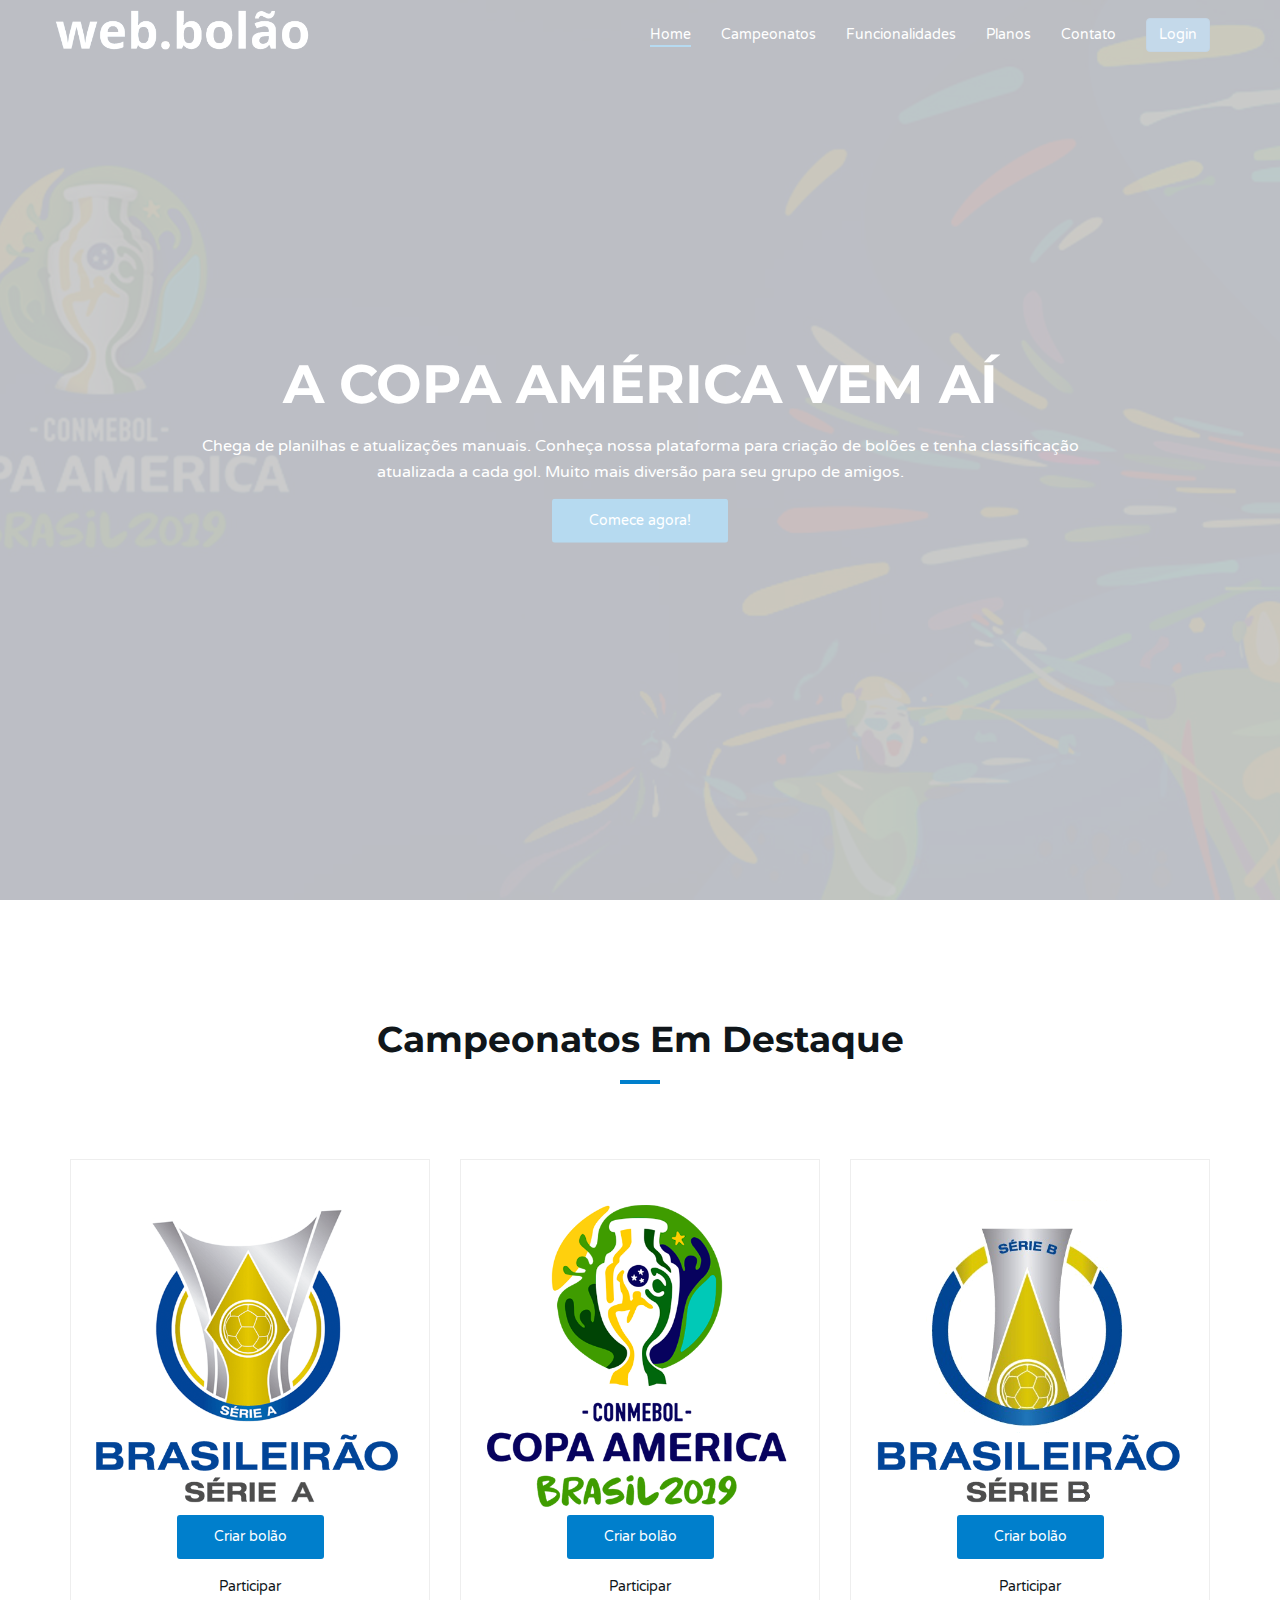
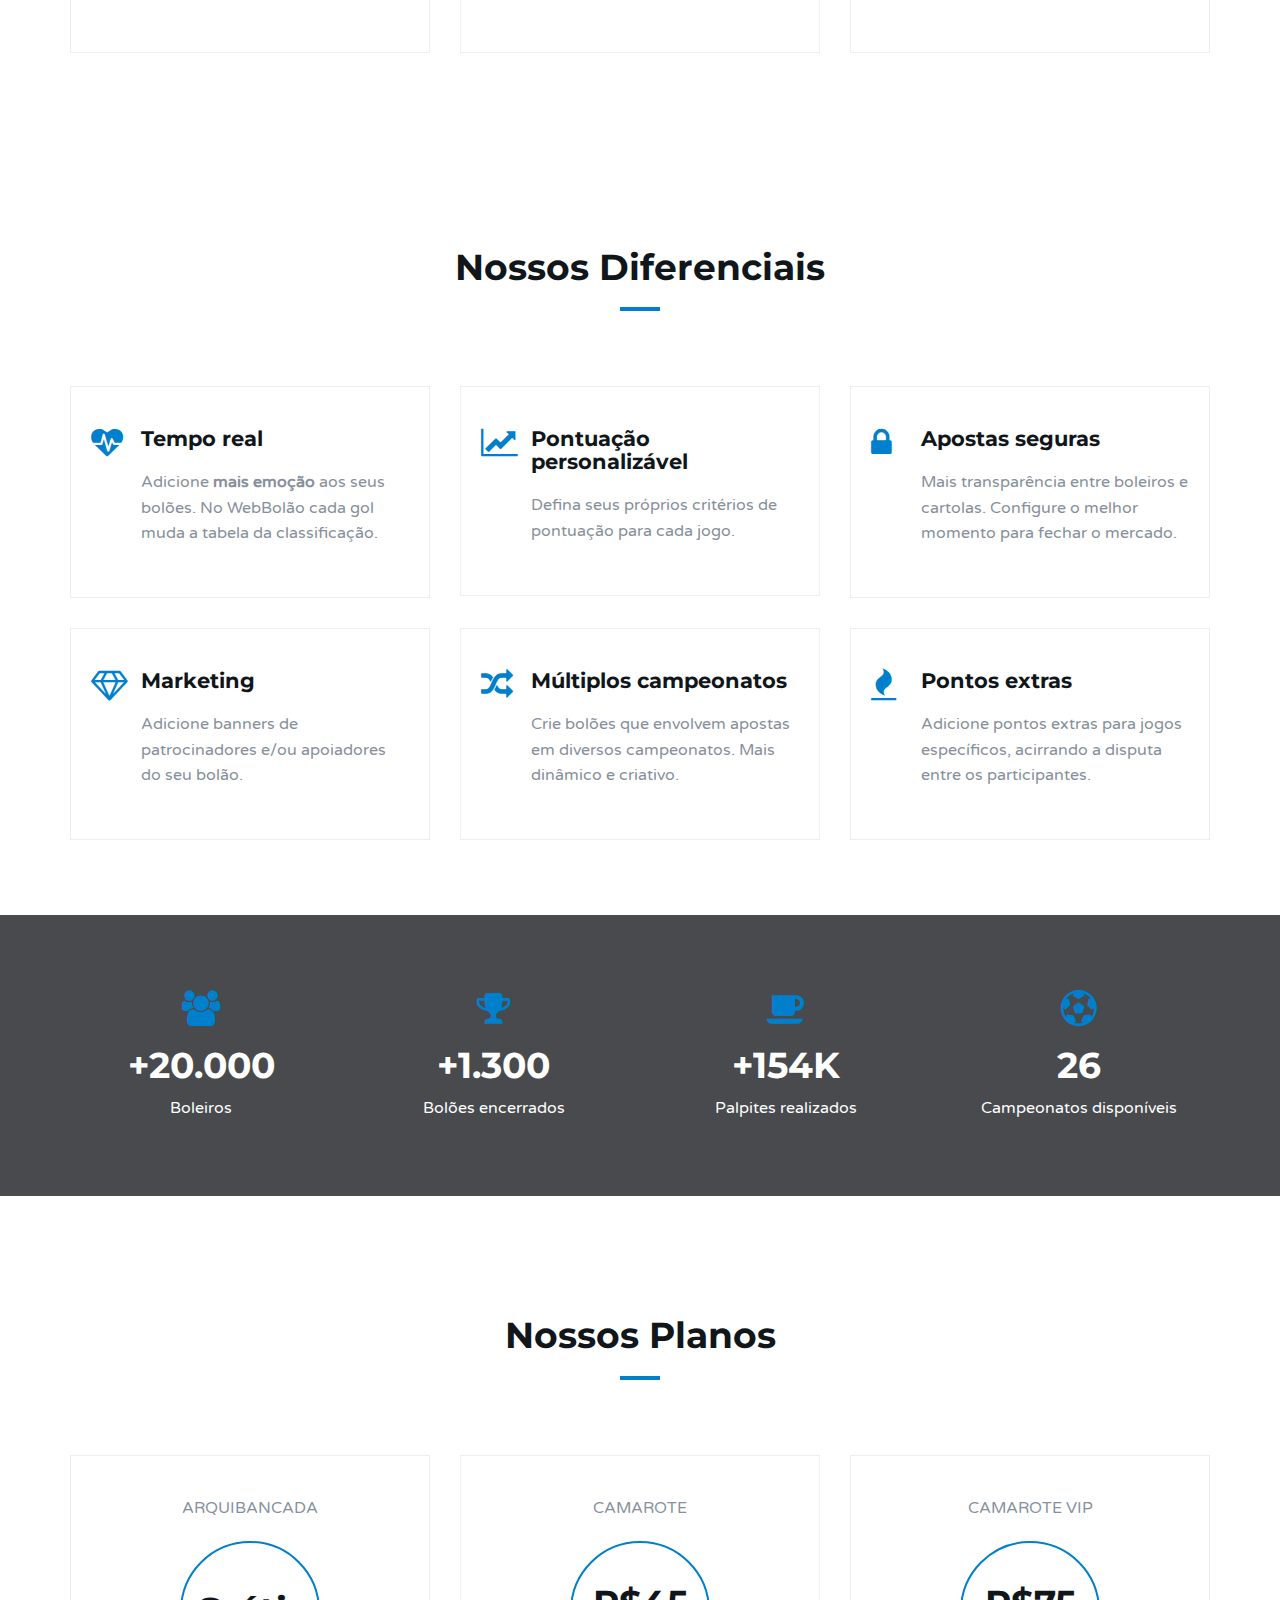
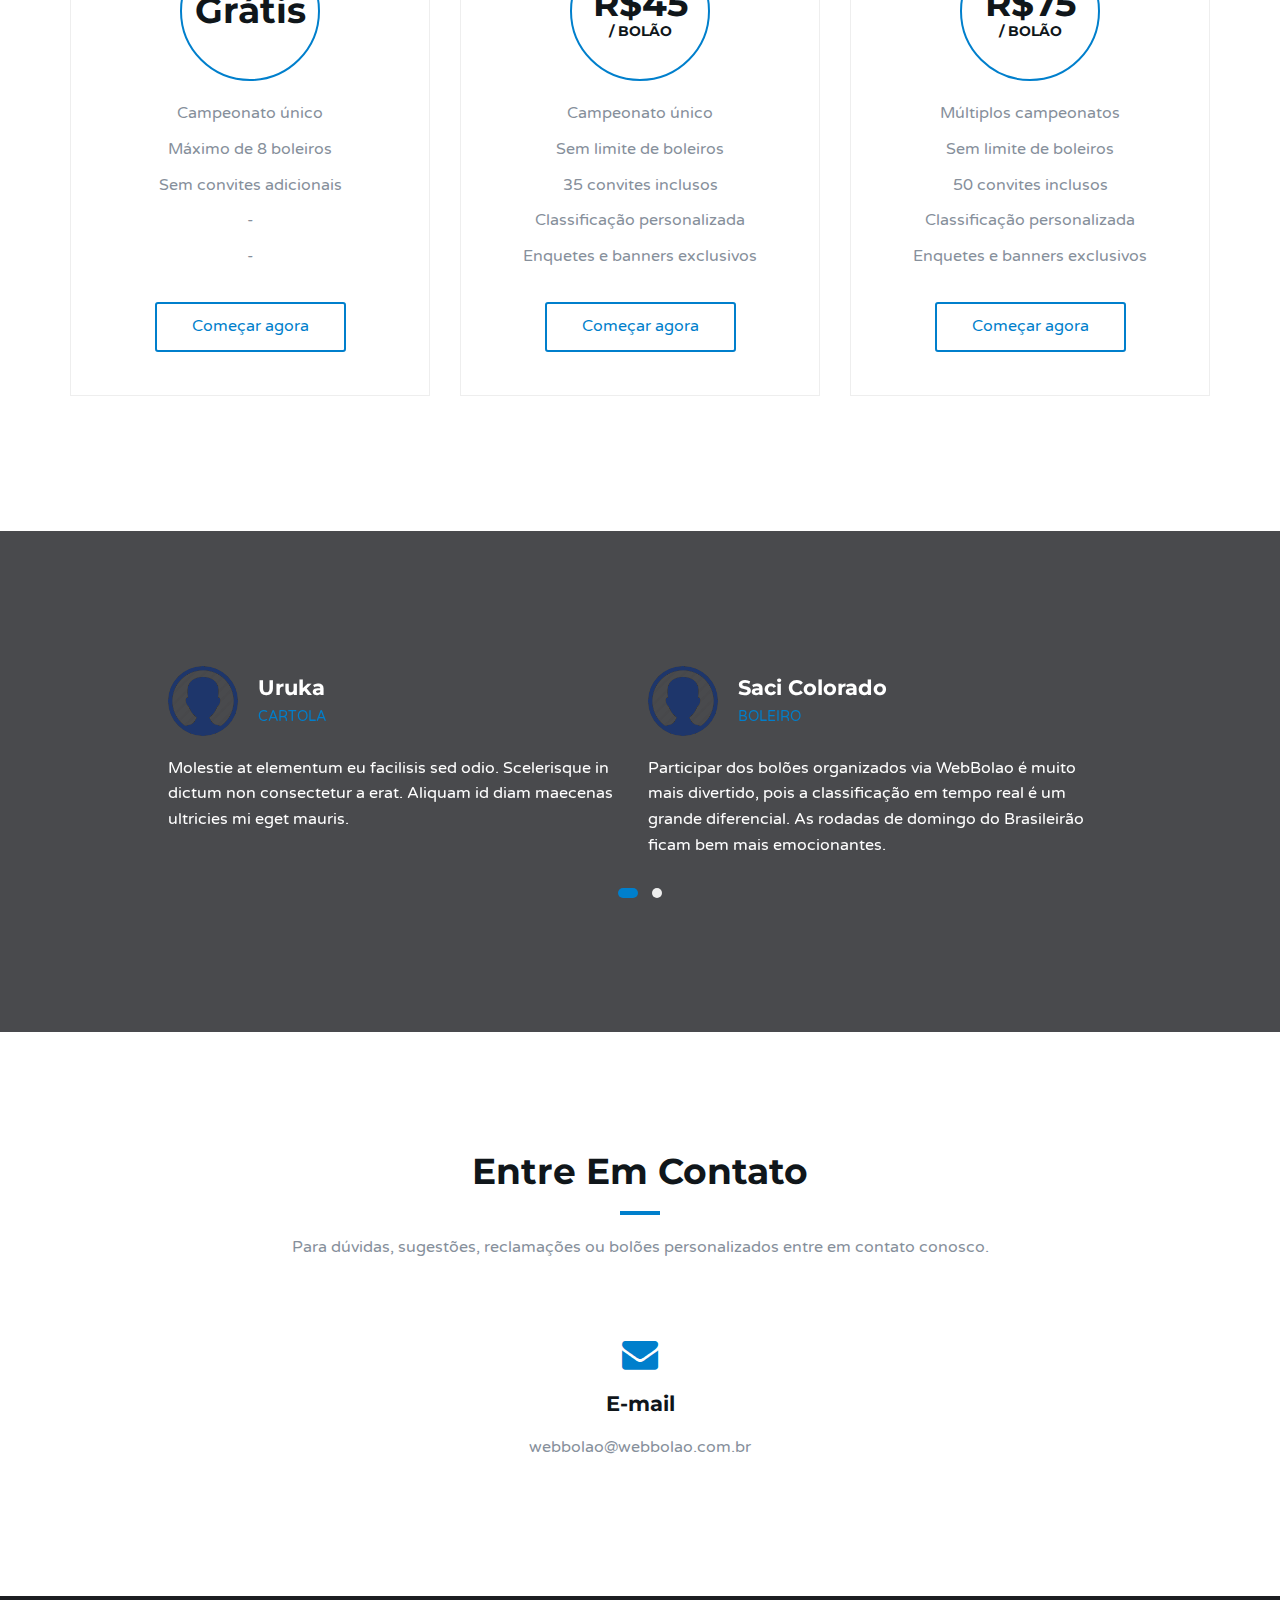
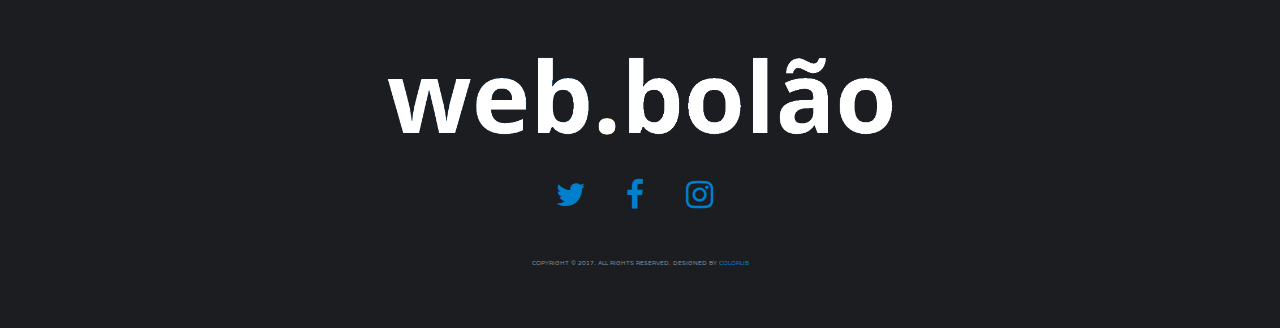
<file: index.html>
<!DOCTYPE html>
<html lang="en">

<head>
	<meta charset="utf-8">
	<meta http-equiv="X-UA-Compatible" content="IE=edge">
	<meta name="viewport" content="width=device-width, initial-scale=1">
	<meta name="keywords" content="bolão, bolão futebol, web bolão, campeonato brasileiro, brasileirão, champions league, campeonato inglês, campeonato alemão, campeonato espanhol, campeonato italiano, campeonato português, francês, F1, NFL, bolão entre amigos, Série A, série b, série C, ">
	<!-- The above 3 meta tags *must* come first in the head; any other head content must come *after* these tags -->

	<title>WebBolão - Muito mais emoção</title>
	<!-- Faveicon -->
	<link rel="shortcut icon" href="./img/favicon.ico" type="image/x-icon">
	
	<!-- Google font -->
	<link href="https://fonts.googleapis.com/css?family=Montserrat:400,700%7CVarela+Round" rel="stylesheet">

	<!-- Bootstrap -->
	<link type="text/css" rel="stylesheet" href="css/bootstrap.min.css" />

	<!-- Owl Carousel -->
	<link type="text/css" rel="stylesheet" href="css/owl.carousel.css" />
	<link type="text/css" rel="stylesheet" href="css/owl.theme.default.css" />

	<!-- Magnific Popup -->
	<link type="text/css" rel="stylesheet" href="css/magnific-popup.css" />

	<!-- Font Awesome Icon -->
	<link rel="stylesheet" href="css/font-awesome.min.css">

	<!-- Custom stlylesheet -->
	<link type="text/css" rel="stylesheet" href="css/style.css" />

	<!-- HTML5 shim and Respond.js for IE8 support of HTML5 elements and media queries -->
	<!-- WARNING: Respond.js doesn't work if you view the page via file:// -->
	<!--[if lt IE 9]>
		<script src="https://oss.maxcdn.com/html5shiv/3.7.3/html5shiv.min.js"></script>
		<script src="https://oss.maxcdn.com/respond/1.4.2/respond.min.js"></script>
	<![endif]-->
</head>

<body>
	<!-- Header -->
	<header id="home">
		<!-- Background Image -->
		<div class="bg-img" style="background-image: url('./img/ca.jpg');">
			<div class="overlay"></div>
		</div>
		<!-- /Background Image -->

		<!-- Nav -->
		<nav id="nav" class="navbar nav-transparent">
			<div class="container">

				<div class="navbar-header">
					<!-- Logo -->
					<div class="navbar-brand">
						<a href="index.html">
							<img class="logo img-responsive" src="img/logo.png" alt="logo">
							<img class="logo-alt img-responsive" src="img/logo-alt.png" alt="logo">
						</a>
					</div>
					<!-- /Logo -->

					<!-- Collapse nav button -->
					<div class="nav-collapse">
						<span></span>
					</div>
					<!-- /Collapse nav button -->
				</div>

				<!--  Main navigation  -->
				<ul class="main-nav nav navbar-nav navbar-right">
					<li><a href="#home">Home</a></li>
					<li><a href="#about">Campeonatos</a></li>
					<li><a href="#service">Funcionalidades</a></li>
					<li><a href="#pricing">Planos</a></li>
					<li><a href="#contact">Contato</a></li>
					<li><button onclick="location.href='http://www.webbolao.com.br/14/login';" type="button" class="btn btn-primary navbar-btn">Login</button></li>
				</ul>
				<!-- /Main navigation -->

			</div>
		</nav>
		<!-- /Nav -->

		<!-- home wrapper -->
		<div class="home-wrapper">
			<div class="container">
				<div class="row">

					<!-- home content -->
					<div class="col-md-10 col-md-offset-1">
						<div class="home-content">
							<h1 class="white-text">A Copa América vem aí</h1>
							<p class="white-text">Chega de planilhas e atualizações manuais. Conheça nossa plataforma para criação de bolões e tenha classificação atualizada a cada gol.
							Muito mais diversão para seu grupo de amigos.
							</p>
							<a href="http://www.webbolao.com.br/14/app/novoUsuario" class="main-btn btn btn-primary">Comece agora!</a>
							<!-- <button class="white-btn">Learn more</button> -->
						</div>
					</div>
					<!-- /home content -->

				</div>
			</div>
		</div>
		<!-- /home wrapper -->

	</header>
	<!-- /Header -->

	<!-- About -->
	<div id="about" class="section md-padding">

		<!-- Container -->
		<div class="container">

			<!-- Row -->
			<div class="row">

				<!-- Section header -->
				<div class="section-header text-center">
					<h2 class="title">Campeonatos em Destaque</h2>
				</div>
				<!-- /Section header -->

				<!-- about -->
				<div class="col-md-4">
					<div class="about">
                        <img class="img-responsive" src="./img/work1.png" alt="" height="312px" width="312px">
                        <div class="overlay"></div>
                        <div class="work-content">
                            <div class="work-link">
                                <a href="http://www.webbolao.com.br/14/app/areaUsuarioNovoBolao/plano/0" class="main-btn btn btn-primary">Criar bolão</a>
                            </div>
                            <div class="work-link">
                                <a href="http://www.webbolao.com/br19" title="Participar do bolão aberto e gratuito do Brasileirão Série A" class="white-btn btn btn-default" role="button">Participar</a>
                            </div>
                        </div>
                    </div>
				</div>
				<!-- /about -->

				<!-- about -->
				<div class="col-md-4">
					<div class="about">
						<img class="img-responsive" src="./img/work2.png" alt="" height="312px" width="312px">
                        <div class="overlay"></div>
                        <div class="work-content">
                            <div class="work-link">
                                <a href="http://www.webbolao.com.br/14/app/areaUsuarioNovoBolao/plano/0" class="main-btn btn btn-primary">Criar bolão</a>
                            </div>
                            <div class="work-link">
                                <a href="http://www.webbolao.com/ca19" title="Participar do bolão aberto e gratuito da Copa América 2019" class="white-btn btn btn-default" role="button">Participar</a>
                            </div>
                        </div>
                    </div>
				</div>
				<!-- /about -->

				<!-- about -->
				<div class="col-md-4">
					<div class="about">
						<img class="img-responsive" src="./img/work5.png" alt="" height="312px" width="312px">
                        <div class="overlay"></div>
                        <div class="work-content">
                            <div class="work-link">
                                <a href="http://www.webbolao.com.br/14/app/areaUsuarioNovoBolao/plano/0" title="Criar meu bolão da Série B" class="main-btn btn btn-primary">Criar bolão</a>
                            </div>
                            <div class="work-link">
                                <a href="http://www.webbolao.com/serieb19" title="Participar do bolão aberto e gratuito do Brasileirão Série B" class="white-btn btn btn-default" role="button">Participar</a>
                            </div>
                        </div>
                    </div>
				</div>
				<!-- /about -->

			</div>
			<!-- /Row -->

		</div>
		<!-- /Container -->

	</div>
	<!-- /About -->
	
	<!-- Google AdSense -->
	<div class="container">
		<script async src="//pagead2.googlesyndication.com/pagead/js/adsbygoogle.js"></script>
			<!-- responsivo -->
			<ins class="adsbygoogle"
			     style="display:block"
			     data-ad-client="ca-pub-8070122333627304"
			     data-ad-slot="8447735735"
			     data-ad-format="auto"
			     data-full-width-responsive="true"></ins>
		<script>
			(adsbygoogle = window.adsbygoogle || []).push({});
		</script>
	</div>
	<!-- /Google AdSense -->

	<!-- Service -->
	<div id="service" class="section sm-padding">

		<!-- Container -->
		<div class="container">

			<!-- Row -->
			<div class="row">

				<!-- Section header -->
				<div class="section-header text-center">
					<h2 class="title">Nossos Diferenciais</h2>
				</div>
				<!-- /Section header -->

				<!-- service -->
				<div class="col-md-4 col-sm-6">
					<div class="service">
						<i class="fa  fa-heartbeat"></i>
						<h3>Tempo real</h3>
						<p>Adicione <b>mais emoção</b> aos seus bolões. No WebBolão cada gol muda a tabela da classificação.</p>
					</div>
				</div>
				<!-- /service -->

				<!-- service -->
				<div class="col-md-4 col-sm-6">
					<div class="service">
						<i class="fa fa-line-chart"></i>
						<h3>Pontuação personalizável</h3>
						<p>Defina seus próprios critérios de pontuação para cada jogo.</p>
					</div>
				</div>
				<!-- /service -->

				<!-- service -->
				<div class="col-md-4 col-sm-6">
					<div class="service">
						<i class="fa fa-lock"></i>
						<h3>Apostas seguras</h3>
						<p>Mais transparência entre boleiros e cartolas. Configure o melhor momento para fechar o mercado.</p>
					</div>
				</div>
				<!-- /service -->

				<!-- service -->
				<div class="col-md-4 col-sm-6">
					<div class="service">
						<i class="fa fa-diamond"></i>
						<h3>Marketing</h3>
						<p>Adicione banners de patrocinadores e/ou apoiadores do seu bolão.</p>
					</div>
				</div>
				<!-- /service -->

				<!-- service -->
				<div class="col-md-4 col-sm-6">
					<div class="service">
						<i class="fa fa-random"></i>
						<h3>Múltiplos campeonatos</h3>
						<p>Crie bolões que envolvem apostas em diversos campeonatos. Mais dinâmico e criativo.</p>
					</div>
				</div>
				<!-- /service -->

				<!-- service -->
				<div class="col-md-4 col-sm-6">
					<div class="service">
						<i class="fa fa-fire"></i>
						<h3>Pontos extras</h3>
						<p>Adicione pontos extras para jogos específicos, acirrando a disputa entre os participantes.</p>
					</div>
				</div>
				<!-- /service -->

			</div>
			<!-- /Row -->

		</div>
		<!-- /Container -->

	</div>
	<!-- /Service -->

	<!-- Numbers -->
	<div id="numbers" class="section sm-padding">

		<!-- Background Image -->
		<div class="bg-img" style="background-image: url('./img/background2.jpg');">
			<div class="overlay"></div>
		</div>
		<!-- /Background Image -->

		<!-- Container -->
		<div class="container">

			<!-- Row -->
			<div class="row">

				<!-- number -->
				<div class="col-sm-3 col-xs-6">
					<div class="number">
						<i class="fa fa-users"></i>
						<h3 class="white-text"><span class="counter">+20.000</span></h3>
						<span class="white-text">Boleiros</span>
					</div>
				</div>
				<!-- /number -->

				<!-- number -->
				<div class="col-sm-3 col-xs-6">
					<div class="number">
						<i class="fa fa-trophy"></i>
						<h3 class="white-text"><span class="counter">+1.300</span></h3>
						<span class="white-text">Bolões encerrados</span>
					</div>
				</div>
				<!-- /number -->

				<!-- number -->
				<div class="col-sm-3 col-xs-6">
					<div class="number">
						<i class="fa fa-coffee"></i>
						<h3 class="white-text"><span class="counter">+154</span>K</h3>
						<span class="white-text">Palpites realizados</span>
					</div>
				</div>
				<!-- /number -->

				<!-- number -->
				<div class="col-sm-3 col-xs-6">
					<div class="number">
						<i class="fa fa-futbol-o"></i>
						<h3 class="white-text"><span class="counter">26</span></h3>
						<span class="white-text">Campeonatos disponíveis</span>
					</div>
				</div>
				<!-- /number -->

			</div>
			<!-- /Row -->

		</div>
		<!-- /Container -->

	</div>
	<!-- /Numbers -->

	<!-- Pricing -->
	<div id="pricing" class="section md-padding">

		<!-- Container -->
		<div class="container">

			<!-- Row -->
			<div class="row">

				<!-- Section header -->
				<div class="section-header text-center">
					<h2 class="title">Nossos Planos</h2>
				</div>
				<!-- /Section header -->

				<!-- pricing -->
				<div class="col-sm-4">
					<div class="pricing">
						<div class="price-head">
							<span class="price-title">Arquibancada</span>
							<div class="price">
								<h3>Grátis</h3>
							</div>
						</div>
						<ul class="price-content">
							<li><p>Campeonato único</p></li>
							<li><p>Máximo de 8 boleiros</p></li>
							<li><p>Sem convites adicionais</p></li>
							<li><p>-</p></li>
							<li><p>-</p></li>
						</ul>
						<div class="price-btn">
							<a href="http://www.webbolao.com.br/14/app/areaUsuarioNovoBolao/plano/0" class="outline-btn">Começar agora</a>
						</div>
					</div>
				</div>
				<!-- /pricing -->

				<!-- pricing -->
				<div class="col-sm-4">
					<div class="pricing">
						<div class="price-head">
							<span class="price-title">Camarote</span>
							<div class="price">
								<h3>R$45<span class="duration">/ bolão</span></h3>
							</div>
						</div>
						<ul class="price-content">
							<li><p>Campeonato único</p></li>
							<li><p>Sem limite de boleiros</p></li>
							<li><p>35 convites inclusos</p></li>
							<li><p>Classificação personalizada</p></li>
							<li><p>Enquetes e banners exclusivos</p></li>
						</ul>
						<div class="price-btn">
							<a href="http://www.webbolao.com.br/14/app/areaUsuarioNovoBolao/plano/2" class="outline-btn">Começar agora</a>
						</div>
					</div>
				</div>
				<!-- /pricing -->

				<!-- pricing -->
				<div class="col-sm-4">
					<div class="pricing">
						<div class="price-head">
							<span class="price-title">Camarote VIP</span>
							<div class="price">
								<h3>R$75<span class="duration">/ bolão</span></h3>
							</div>
						</div>
						<ul class="price-content">
							<li><p title="Seu bolão pode conter jogos de diversos campeonatos">Múltiplos campeonatos</p></li>
							<li><p>Sem limite de boleiros</p></li>
							<li><p>50 convites inclusos</p></li>
							<li><p>Classificação personalizada</p></li>
							<li><p>Enquetes e banners exclusivos</p></li>
						</ul>
						<div class="price-btn">
							<a href="http://www.webbolao.com.br/14/app/areaUsuarioNovoBolao/plano/3" class="outline-btn">Começar agora</a>
						</div>
					</div>
				</div>
				<!-- /pricing -->

			</div>
			<!-- Row -->

		</div>
		<!-- /Container -->

	</div>
	<!-- /Pricing -->
	
	<!-- Testimonial -->
	<div id="testimonial" class="section md-padding">

		<!-- Background Image -->
		<div class="bg-img" style="background-image: url('./img/background3.jpg');">
			<div class="overlay"></div>
		</div>
		<!-- /Background Image -->

		<!-- Container -->
		<div class="container">

			<!-- Row -->
			<div class="row">

				<!-- Testimonial slider -->
				<div class="col-md-10 col-md-offset-1">
					<div id="testimonial-slider" class="owl-carousel owl-theme">
						<div class="testimonial">
							<div class="testimonial-meta">
								<img src="./img/person.png" alt="">
								<h3 class="white-text">Uruka</h3>
								<span>Cartola</span>
							</div>
							<p class="white-text">Molestie at elementum eu facilisis sed odio. Scelerisque in dictum non consectetur a erat. Aliquam id diam maecenas ultricies mi eget mauris.</p>
						</div>
						<div class="testimonial">
							<div class="testimonial-meta">
								<img src="./img/person.png" alt="">
								<h3 class="white-text">Saci Colorado</h3>
								<span>Boleiro</span>
							</div>
							<p class="white-text">Participar dos bolões organizados via WebBolao é muito mais divertido, pois a classificação em tempo real é um grande diferencial. As rodadas de domingo do Brasileirão ficam bem mais emocionantes.</p>
						</div>
						<div class="testimonial">
							<div class="testimonial-meta">
								<img src="./img/person.png" alt="">
								<h3 class="white-text">Paulo S.</h3>
								<span>Cartola</span>
							</div>
							<p class="white-text">Molestie at elementum eu facilisis sed odio. Scelerisque in dictum non consectetur a erat. Aliquam id diam maecenas ultricies mi eget mauris.</p>
						</div>
						<div class="testimonial">
							<div class="testimonial-meta">
								<img src="./img/person.png" alt="">
								<h3 class="white-text">João Paulo</h3>
								<span>Cartola</span>
							</div>
							<p class="white-text">Molestie at elementum eu facilisis sed odio. Scelerisque in dictum non consectetur a erat. Aliquam id diam maecenas ultricies mi eget mauris.</p>
						</div>
					</div>
				</div>
				<!-- /Testimonial slider -->

			</div>
			<!-- /Row -->

		</div>
		<!-- /Container -->

	</div>
	<!-- /Testimonial -->

	<!-- Contact -->
	<div id="contact" class="section md-padding">

		<!-- Container -->
		<div class="container">

			<!-- Row -->
			<div class="row">

				<!-- Section-header -->
				<div class="section-header text-center">
					<h2 class="title">Entre em contato</h2>
					<p>Para dúvidas, sugestões, reclamações ou bolões personalizados entre em contato conosco.</p>
				</div>
				<!-- /Section-header -->

				<!-- contact -->
				<div class="col-sm-4 ">
					<div class="contact hide">
						<i class="fa fa-phone"></i>
						<h3>Phone</h3>
						<p>512-421-3940</p>
					</div>
				</div>
				<!-- /contact -->

				<!-- contact -->
				<div class="col-sm-4">
					<div class="contact">
						<i class="fa fa-envelope"></i>
						<h3>E-mail</h3>
						<p>webbolao@webbolao.com.br</p>
					</div>
				</div>
				<!-- /contact -->

				<!-- contact -->
				<div class="col-sm-4 hide">
					<div class="contact">
						<i class="fa fa-map-marker"></i>
						<h3>Address</h3>
						<p>1739 Bubby Drive</p>
					</div>
				</div>
				<!-- /contact -->

				<!-- contact form -->
				<div class="col-md-8 col-md-offset-2 hide">
					<form class="contact-form">
						<input name="name" type="text" class="input" placeholder="Nome">
						<input name="email" type="email" class="input" placeholder="E-mail">
						<input name="subject" type="text" class="input" placeholder="Assunto">
						<textarea name="message" class="input" placeholder="Mensagem"></textarea>
						<button class="main-btn">Enviar mensagem</button>
					</form>
				</div>
				<!-- /contact form -->

			</div>
			<!-- /Row -->

		</div>
		<!-- /Container -->

	</div>
	<!-- /Contact -->


	<!-- Footer -->
	<footer id="footer" class="sm-padding bg-dark">

		<!-- Container -->
		<div class="container">

			<!-- Row -->
			<div class="row">

				<div class="col-md-12">

					<!-- footer logo -->
					<div class="footer-logo">
						<a href="index.html"><img class="img-responsive center-block" src="img/logo-alt.png" alt="WebBolao"></a>
					</div>
					<!-- /footer logo -->

					<!-- footer follow -->
					<ul class="footer-follow">
						<li><a href="https://twitter.com/webbolao" target="_blank"><i class="fa fa-2x fa-twitter"></i></a></li>
						<li><a href="https://www.facebook.com/webbolao/" target="_blank"><i class="fa fa-2x fa-facebook"></i></a></li>
						<li><a href="https://instagram.com/webbolao_brasil"><i class="fa fa-2x fa-instagram"></i></a></li>
					</ul>
					<!-- /footer follow -->

					<!-- footer copyright -->
					<div class="footer-copyright">
						<p>Copyright © 2017. All Rights Reserved. Designed by <a href="https://colorlib.com" target="_blank">Colorlib</a></p>
					</div>
					<!-- /footer copyright -->

				</div>

			</div>
			<!-- /Row -->

		</div>
		<!-- /Container -->

	</footer>
	<!-- /Footer -->

	<!-- Back to top -->
	<div id="back-to-top"></div>
	<!-- /Back to top -->

	<!-- Preloader -->
	<div id="preloader">
		<div class="preloader">
			<span></span>
			<span></span>
			<span></span>
			<span></span>
		</div>
	</div>
	<!-- /Preloader -->

	<!-- jQuery Plugins -->
	<script type="text/javascript" src="js/jquery.min.js"></script>
	<script type="text/javascript" src="js/bootstrap.min.js"></script>
	<script type="text/javascript" src="js/owl.carousel.min.js"></script>
	<script type="text/javascript" src="js/jquery.magnific-popup.js"></script>
	<script type="text/javascript" src="js/main.js"></script>
</body>

</html>
</file>
<file: css/style.css>
/*
Theme Name:
Author: yaminncco

Colors:
	Body 	: #868F9B
	Headers : #10161A
	Primary : #007FCC --> #007FCC light blue
	Dark    : #1C1D21 --> #1E376D dark blue
	Grey 	: #F4F4F4 #FAFAFA #EEE

Fonts: Montserrat Varela Round

Table OF Contents
------------------------------------
1 > General
2 > Logo
3 > Navigation
4 > Header
5 > About
6 > Portfolio
7 > Services
8 >  Why choose us
9 >  Numbers
10 > Pricing
11 > Testimonial
12 > Team
13 > Blog
14 > Blog post
15 > Blog sidebar
16 > Contact
17 > Footer
18 > Responsive
19 > Owl theme
20 > Back to top
21 > Preloader

------------------------------------*/

/*------------------------------------*\
	General
\*------------------------------------*/
hide { display: none; }

/* -- typography -- */

body {
    font-family: 'Varela Round', sans-serif;
    font-size: 16px;
    line-height: 1.6;
    overflow-x: hidden;
    color: #868F9B;
}

h1, h2, h3, h4, h5, h6 {
    font-family: 'Montserrat', sans-serif;
    font-weight: 700;
    margin-top: 0px;
    margin-bottom: 20px;
    color: #10161A;
}

h1 {
    font-size: 54px;
}

h2 {
    font-size: 36px;
}

h3 {
    font-size: 21px;
}

h4 {
    font-size: 18px;
}

h5 {
    font-size: 16px;
}

a {
    color: #007FCC;
    text-decoration: none;
    -webkit-transition: 0.2s opacity;
    transition: 0.2s opacity;
}

a:hover, a:focus {
    text-decoration: none;
    outline: none;
    opacity: 0.8;
    color: #007FCC;
}

.main-color {
    color: #007FCC;
}

.white-text {
    color: #FFF;
}

::-moz-selection {
    background-color: #007FCC;
    color: #FFF;
}

::selection {
    background-color: #007FCC;
    color: #FFF;
}

ul, ol {
    margin: 0;
    padding: 0;
    list-style: none
}

/* -- section  -- */

.section {
    position: relative;
}

.md-padding {
    padding-top: 120px;
    padding-bottom: 120px;
}

.sm-padding {
    padding-top: 60px;
    padding-bottom: 60px;
}


/* --  background section  -- */

.bg-grey {
    background-color: #FAFAFA;
    border-top: 1px solid #EEE;
    border-bottom: 1px solid #EEE;
}

.bg-dark {
    background-color: #1C1D21;
}


/* --  background image section  -- */

.bg-img {
    position: absolute;
    left: 0;
    top: 0;
    right: 0;
    bottom: 0;
    z-index: -1;
    background-position: center;
    background-size: cover;
    background-attachment: fixed;
}

.bg-img .overlay {
    position: absolute;
    left: 0;
    top: 0;
    right: 0;
    bottom: 0;
    opacity: .8;
    background: #1C1D21;
}


/* --  section header  -- */

.section-header {
    position: relative;
    margin-bottom: 60px;
}

.section-header .title {
    text-transform: capitalize;
}

.title:after {
    content:"";
  	display:block;
  	height:4px;
  	width:40px;
  	background-color: #007FCC;
    margin-top: 20px;
}

.text-center .title:after {
    margin: 20px auto 0px;
}

/* --  Input  -- */

input[type="text"], input[type="email"], input[type="password"], input[type="number"], input[type="date"], input[type="url"], input[type="tel"], textarea {
    height: 40px;
    width: 100%;
    border: none;
	  background: #F4F4F4;
    border-bottom: 2px solid #EEE;
    color: #354052;
    padding: 0px 10px;
    opacity: 0.5;
    -webkit-transition: 0.2s border-color, 0.2s opacity;
    transition: 0.2s border-color, 0.2s opacity;
}

textarea {
    padding: 10px 10px;
    min-height: 80px;
    resize: vertical;
}

input[type="text"]:focus, input[type="email"]:focus, input[type="password"]:focus, input[type="number"]:focus, input[type="date"]:focus, input[type="url"]:focus, input[type="tel"]:focus, textarea:focus {
    border-color: #007FCC;
    opacity: 1;
}

/* --  Buttons  -- */

.main-btn, .white-btn, .outline-btn {
    display: inline-block;
    padding: 10px 35px;
    margin: 3px;
    border: 2px solid transparent;
    border-radius: 3px;
    -webkit-transition: 0.2s opacity;
    transition: 0.2s opacity;
}

.main-btn {
    background: #007FCC;
    color: #FFF;
}

.white-btn {
    background: #FFF;
    color: #10161A !important;
}

.outline-btn {
    background: transparent;
    color: #007FCC !important;
    border-color: #007FCC;
}

.main-btn:hover, .white-btn:hover, .outline-btn:hover {
    opacity: 0.8;
}


/*------------------------------------*\
	Logo
\*------------------------------------*/

.navbar-brand {
    padding: 0;
}

.navbar-brand .logo, .navbar-brand .logo-alt {
    max-height: 40px;
    display: block;
}

#nav:not(.nav-transparent):not(.fixed-nav) .navbar-brand .logo-alt {
	display: none;
}

#nav.nav-transparent:not(.fixed-nav) .navbar-brand .logo {
	display: none;
}

#nav.fixed-nav .navbar-brand .logo-alt {
    display: none;
}

@media only screen and (max-width: 767px) {
    #nav.nav-transparent .navbar-brand .logo-alt {
        display: none !important;
    }
    #nav.nav-transparent .navbar-brand .logo {
        display: block !important;
    }
}


/*------------------------------------*\
	Navigation
\*------------------------------------*/

#nav {
    padding: 10px 0px;
    background: #FFF;
    -webkit-transition: 0.2s padding;
    transition: 0.2s padding;
    z-index: 999;
}

#nav.navbar {
    border: none;
    border-radius: 0;
    margin-bottom: 0px;
}

#nav.fixed-nav {
    position: fixed;
    left: 0;
    right: 0;
    padding: 0px 0px;
    background-color: #FFF !important;
    border-bottom: 1px solid #EEE;
}

#nav.nav-transparent {
    background: transparent;
}


/* -- default nav -- */

@media only screen and (min-width: 768px) {
    .main-nav li {
        padding: 0px 15px;
    }
    .main-nav li a {
        font-size: 14px;
        -webkit-transition: 0.2s color;
        transition: 0.2s color;
    }
    .main-nav>li>a {
        color: #10161A;
        padding: 15px 0px;
    }
    #nav.nav-transparent:not(.fixed-nav) .main-nav>li>a {
        color: #fff;
    }
    .main-nav>li>a:hover, .main-nav>li>a:focus, .main-nav>li.active>a {
        background: transparent;
        color: #007FCC;
    }
    .main-nav>li>a:after {
        content: "";
        display: block;
        background-color: #007FCC;
        height: 2px;
        width: 0%;
        -webkit-transition: 0.2s width;
        transition: 0.2s width;
    }
    .main-nav>li>a:hover:after, .main-nav>li.active>a:after {
        width: 100%;
    }
    /* dropdown */
    .has-dropdown {
        position: relative;
    }
    .has-dropdown>a:before {
        font-family: 'FontAwesome';
        content: "\f054";
        font-size: 6px;
        margin-left: 6px;
        float: right;
        -webkit-transform: rotate(90deg);
        -ms-transform: rotate(90deg);
        transform: rotate(90deg);
        -webkit-transition: 0.2s transform;
        transition: 0.2s transform;
    }
    .dropdown {
        position: absolute;
        right: -50%;
        top: 0;
        background-color: #007FCC;
        width: 200px;
        -webkit-box-shadow: 0px 5px 5px -5px rgba(53, 64, 82, 0.2);
        box-shadow: 0px 5px 5px -5px rgba(53, 64, 82, 0.2);
        -webkit-transform: translateY(15px) translateX(50%);
        -ms-transform: translateY(15px) translateX(50%);
        transform: translateY(15px) translateX(50%);
        opacity: 0;
        visibility: hidden;
        -webkit-transition: 0.2s all;
        transition: 0.2s all;
    }
    .main-nav>.has-dropdown>.dropdown {
        top: 100%;
        right: 50%;
    }
    .main-nav>.has-dropdown>.dropdown .dropdown.dropdown-left {
        right: 150%;
    }
    .dropdown li a {
        display: block;
        color: #FFF;
        border-top: 1px solid rgba(250, 250, 250, 0.1);
        padding: 10px 0px;
    }
    .dropdown li:nth-child(1) a {
        border-top: none;
    }
    .has-dropdown:hover>.dropdown {
        opacity: 1;
        visibility: visible;
        -webkit-transform: translateY(0px) translateX(50%);
        -ms-transform: translateY(0px) translateX(50%);
        transform: translateY(0px) translateX(50%);
    }
    .has-dropdown:hover>a:before {
        -webkit-transform: rotate(0deg);
        -ms-transform: rotate(0deg);
        transform: rotate(0deg);
    }
    .nav-collapse {
        display: none;
    }
}


/* -- mobile nav -- */

@media only screen and (max-width: 767px) {
    #nav {
        padding: 0px 0px;
    }
    #nav.nav-transparent {
        background: #FFF;
    }
    .main-nav {
        position: fixed;
        right: 0;
        height: calc(100vh - 80px);
        -webkit-box-shadow: 0px 80px 0px 0px #1E376D;
        box-shadow: 0px 80px 0px 0px #1E376D;
        max-width: 250px;
        width: 0%;
        -webkit-transform: translateX(100%);
        -ms-transform: translateX(100%);
        transform: translateX(100%);
        margin: 0;
        overflow-y: auto;
        background: #1E376D;
        -webkit-transition: 0.2s all;
        transition: 0.2s all;
    }
    #nav.open .main-nav {
        -webkit-transform: translateX(0%);
        -ms-transform: translateX(0%);
        transform: translateX(0%);
        width: 100%;
    }
    .main-nav li {
        border-top: 1px solid rgba(250, 250, 250, 0.1);
    }
    .main-nav li a {
        display: block;
        color: #FFF;
        -webkit-transition: 0.2s all;
        transition: 0.2s all;
    }
    .main-nav>li.active {
        border-left: 6px solid #007FCC;
    }
    .main-nav li a:hover, .main-nav li a:focus {
        background-color: #007FCC;
        color: #FFF;
        opacity: 1;
    }
    .has-dropdown>a:after {
        content: "\f054";
        font-family: 'FontAwesome';
        float: right;
        -webkit-transition: 0.2s -webkit-transform;
        transition: 0.2s -webkit-transform;
        transition: 0.2s transform;
        transition: 0.2s transform, 0.2s -webkit-transform;
    }
    .dropdown {
        opacity: 0;
        visibility: hidden;
        height: 0;
        background: rgba(250, 250, 250, 0.1);
    }
    .dropdown li a {
        padding: 6px 10px;
    }
    .has-dropdown.open-drop>a:after {
        -webkit-transform: rotate(90deg);
        -ms-transform: rotate(90deg);
        transform: rotate(90deg);
    }
    .has-dropdown.open-drop>.dropdown {
        opacity: 1;
        visibility: visible;
        height: auto;
        -webkit-transition: 0.2s all;
        transition: 0.2s all;
    }
}


/* -- nav btn collapse -- */

.nav-collapse {
    position: relative;
    float: right;
    width: 40px;
    height: 40px;
    margin-top: 5px;
    margin-right: 5px;
    cursor: pointer;
    z-index: 99999;
}

.nav-collapse span {
    display: block;
    -webkit-transform: translate(-50%, -50%);
    -ms-transform: translate(-50%, -50%);
    transform: translate(-50%, -50%);
    position: absolute;
    top: 50%;
    left: 50%;
    width: 25px;
}

.nav-collapse span:before, .nav-collapse span:after {
    content: "";
    display: block;
}

.nav-collapse span, .nav-collapse span:before, .nav-collapse span:after {
    height: 4px;
    background: #10161A;
    -webkit-transition: 0.2s all;
    transition: 0.2s all;
}

.nav-collapse span:before {
    -webkit-transform: translate(0%, 10px);
    -ms-transform: translate(0%, 10px);
    transform: translate(0%, 10px);
}

.nav-collapse span:after {
    -webkit-transform: translate(0%, -14px);
    -ms-transform: translate(0%, -14px);
    transform: translate(0%, -14px);
}

#nav.open .nav-collapse span {
    background: transparent;
}

#nav.open .nav-collapse span:before {
    -webkit-transform: translateY(0px) rotate(-135deg);
    -ms-transform: translateY(0px) rotate(-135deg);
    transform: translateY(0px) rotate(-135deg);
}

#nav.open .nav-collapse span:after {
    -webkit-transform: translateY(-4px) rotate(135deg);
    -ms-transform: translateY(-4px) rotate(135deg);
    transform: translateY(-4px) rotate(135deg);
}


/*------------------------------------*\
	Header
\*------------------------------------*/

header {
    position: relative;
}

#home {
    height: 100vh;
}

#home .home-wrapper {
    position: absolute;
    left: 0px;
    right: 0px;
    top: 50%;
    -webkit-transform: translateY(-50%);
    -ms-transform: translateY(-50%);
    transform: translateY(-50%);
    text-align: center;
}

.home-content h1 {
  text-transform: uppercase;
}
.home-content button {
  margin-top: 20px;
}

.header-wrapper h2 {
    display: inline-block;
    margin-bottom: 0px;
}

.header-wrapper .breadcrumb {
    float: right;
    background: transparent;
    margin-bottom: 0px;
}

.header-wrapper .breadcrumb .breadcrumb-item.active {
    color: #868F9B;
}

.breadcrumb>li+li:before {
    color: #868F9B;
}


/*------------------------------------*\
	About
\*------------------------------------*/

.about {
    position: relative;
    text-align: center;
    padding: 40px 20px;
    border: 1px solid #EEE;
    margin: 15px 0px;
}

.about i {
    font-size: 36px;
    color: #007FCC;
    margin-bottom: 20px;
}

.about:after {
/*    content: "";
    background-color: #1E376D;
    position: absolute;
    left: 0;
    top: 0;
    bottom: 0;
    width: 0%;
    z-index: -1;
    -webkit-transition: 0.2s width;
    transition: 0.2s width;*/
}

.about:hover:after {
    width: 100%;
}

.about h3 {
    -webkit-transition: 0.2s color;
    transition: 0.2s color;
}

.about:hover h3 {
    color: #fff;
}


/*------------------------------------*\
	Portfolio
\*------------------------------------*/

.work {
    position: relative;
    padding: 20px;
}

.work>img {
  width: 100%;
}

.work .overlay {
    background: #1C1D21;
    position: absolute;
    top: 0px;
    left: 0px;
    right: 0px;
    bottom: 0px;
    opacity: 0;
    -webkit-transition: 0.2s opacity;
    transition: 0.2s opacity;
    -webkit-transition-delay: 0.2s;
    transition-delay: 0.2s;
}

.work:hover .overlay {
    -webkit-transition-delay: 0s;
    transition-delay: 0s;
    opacity: 0.8;
}

.work .work-content {
    position: absolute;
    left: 25px;
    right: 25px;
    top: 50%;
    text-align: center;
    -webkit-transform: translateY(-50%);
    -ms-transform: translateY(-50%);
    transform: translateY(-50%);
}

.work .work-content h3 {
    -webkit-transform: translateY(100%);
    -ms-transform: translateY(100%);
    transform: translateY(100%);
    opacity: 0;
    color: #FFF;
    margin-bottom: 10px;
    -webkit-transition: 0.2s all;
    transition: 0.2s all;
    -webkit-transition-delay: 0.1s;
    transition-delay: 0.1s;
}

.work:hover .work-content h3 {
    -webkit-transform: translateY(0%);
    -ms-transform: translateY(0%);
    transform: translateY(0%);
    opacity: 1;
    -webkit-transition-delay: 0.1s;
    transition-delay: 0.1s;
}

.work .work-content span {
    display: block;
    text-transform: uppercase;
    -webkit-transform: translateY(100%);
    -ms-transform: translateY(100%);
    transform: translateY(100%);
    opacity: 0;
    color: #007FCC;
    margin-bottom: 5px;
    -webkit-transition: 0.2s all;
    transition: 0.2s all;
    -webkit-transition-delay: 0.2s;
    transition-delay: 0.2s;
}

.work:hover .work-content span {
    -webkit-transform: translateY(0%);
    -ms-transform: translateY(0%);
    transform: translateY(0%);
    opacity: 1;
    -webkit-transition-delay: 0s;
    transition-delay: 0s;
}

.work .work-link {
    text-align: center;
    margin-top: 20px;
    opacity: 0;
    -webkit-transition: 0.2s opacity;
    transition: 0.2s opacity;
}

.work .work-link a {
    display: inline-block;
    width: 50px;
    height: 50px;
    background-color: #007FCC;
    color: #FFF;
    line-height: 50px;
    text-align: center;
}

.work:hover .work-link {
    -webkit-transition-delay: 0.2s;
    transition-delay: 0.2s;
    opacity: 1;
}


/*------------------------------------*\
	Services
\*------------------------------------*/

.service {
    position: relative;
    padding: 40px 20px 40px 70px;
    margin: 15px 0px;
    border: 1px solid #EEE;
}

.service i {
    position: absolute;
    left: 20px;
    text-align: center;
    font-size: 32px;
    color: #007FCC;
    border-radius: 50%;
}

.service:after {
    content: "";
    background-color: #1C1D21;
    position: absolute;
    left: 0;
    top: 0;
    bottom: 0;
    width: 0%;
    z-index: -1;
    -webkit-transition: 0.2s width;
    transition: 0.2s width;
}

.service:hover:after {
    width: 100%;
}

.service h3 {
  -webkit-transition: 0.2s color;
  transition: 0.2s color;
}

.service:hover h3 {
    color: #fff;
}

/*------------------------------------*\
	Why choose us
\*------------------------------------*/

.feature {
    margin: 15px 0px;
}
.feature i {
    float: left;
    padding: 5px;
    border-radius: 50%;
    color: #007FCC;
    border: 1px solid #007FCC;
    margin-right: 5px;
}

/*------------------------------------*\
	Numbers
\*------------------------------------*/

.number {
    text-align: center;
    margin: 15px 0px;
}

.number i {
    color: #007FCC;
    font-size: 36px;
    margin-bottom: 20px;
}

.number h3 {
    font-size: 36px;
    margin-bottom: 10px;
}


/*------------------------------------*\
	Pricing
\*------------------------------------*/

.pricing {
    position: relative;
    text-align: center;
    border: 1px solid #EEE;
    background-color: #FFF;
    z-index: 11;
    margin: 15px 0px;
}

/*.pricing::after {
    content: "";
    background-color: #1E376D;
    position: absolute;
    left: 0;
    right: 0;
    top: 0;
    height: 0%;
    z-index: -1;
    -webkit-transition: 0.2s height;
    transition: 0.2s height;
}*/

.pricing:hover:after {
    height: 100%;
}

.pricing .price-head {
    position: relative;
    margin-bottom: 20px;
}

.pricing .price-title {
    display: block;
    padding: 40px 0px 20px;
    text-transform: uppercase;
    -webkit-transition: 0.2s color;
    transition: 0.2s color;
}

.pricing:hover .price-title {
    color: #007FCC;
}

.pricing .price {
    position: relative;
    width: 140px;
    height: 140px;
    line-height: 140px;
    text-align: center;
    margin: auto;
    border-radius: 50%;
    border: 2px solid #007FCC;
}

.pricing .price h3 {
  font-size: 36px;
  margin: 0px;
  -webkit-transition: 0.2s color;
  transition: 0.2s color;
  -webkit-transform: translateY(-50%);
      -ms-transform: translateY(-50%);
          transform: translateY(-50%);
  top: 50%;
  position: absolute;
  left: 0;
  right: 0;
}

/*.pricing:hover .price h3 {
    color: #fff;
}*/

.pricing .duration {
    display: block;
    font-size: 14px;
    text-transform: uppercase;
    color: #10161A;
    -webkit-transition: 0.2s color;
    transition: 0.2s color;
}

/*.pricing:hover .duration {
    color: #fff;
}*/

.pricing .price-btn {
    padding-top: 20px;
    padding-bottom: 40px;
}

/*------------------------------------*\
	Testimonial
\*------------------------------------*/

.testimonial {
    margin: 15px 0px;
}

.testimonial-meta {
    position: relative;
    padding-left: 90px;
    height: 70px;
    margin-bottom: 20px;
    padding-top: 10px;
}

.testimonial img {
    position: absolute;
    left: 0;
    top: 0;
    width: 70px !important;
    height: 70px !important;
    border-radius: 50%;
}

.testimonial h3 {
    margin-bottom: 5px;
}

.testimonial span {
    font-size: 14px;
    color: #007FCC;
    text-transform: uppercase;
}


/*------------------------------------*\
	Team
\*------------------------------------*/

.team {
    position: relative;
    background-color: #F4F4F4;
    padding: 40px 20px;
    margin: 15px 0px;
}

.team::after {
    content: "";
    background-color: #1E376D;
    position: absolute;
    left: 0;
    right: 0;
    top: 0;
    height: 0%;
    z-index: 1;
    -webkit-transition: 0.2s height;
    transition: 0.2s height;
}

.team:hover:after {
    height: 100%;
}

.team-img {
    position: relative;
    margin-bottom: 20px;
    z-index: 11;
}

.team-img>img {
  width: 100%;
}

.team .overlay {
    background: #1C1D21;
    position: absolute;
    bottom: 0;
    left: 0;
    right: 0;
    top: 0;
    opacity: 0;
    -webkit-transition: 0.2s opacity;
    transition: 0.2s opacity;
}

.team:hover .overlay {
    opacity: 0.8;
}

.team .team-content {
    text-align: center;
    position: relative;
    z-index: 11;
}

.team .team-content h3 {
    margin-bottom: 10px;
    -webkit-transition: 0.2s color;
    transition: 0.2s color;
}

.team .team-content span {
    font-size: 14px;
    text-transform: uppercase;
    -webkit-transition: 0.2s color;
    transition: 0.2s color;
}

.team:hover .team-content h3 {
    color: #FFF;
}

.team:hover .team-content span {
    color: #007FCC;
}

.team .team-social {
    position: absolute;
    top: 0;
    right: 0;
    opacity: 0;
    -webkit-transition: 0.2s opacity;
    transition: 0.2s opacity;
}

.team .team-social a {
    display: block;
    line-height: 50px;
    width: 50px;
    text-align: center;
    background-color: #007FCC;
    color: #FFF;
}

.team:hover .team-social {
    opacity: 1;
}


/*------------------------------------*\
	Blog
\*------------------------------------*/

.blog {
    background-color: #FFF;
    margin: 15px 0px;
}

.blog .blog-content {
    padding: 20px 20px 40px;
}

.blog .blog-meta {
    margin-bottom: 20px;
}

.blog .blog-meta li {
    display: inline-block;
    font-size: 14px;
    color: #10161A;
    margin-right: 10px;
}

.blog .blog-meta li i {
    color: #007FCC;
    margin-right: 5px;
}

/*------------------------------------*\
	Blog post
\*------------------------------------*/

#main .blog .blog-content {
  padding: 20px 0px 0px;
}

#main .blog {
  margin-top: 0px;
}

/* -- blog tags -- */

.blog-tags {
    margin: 40px 0px;
}

.blog-tags h5 {
    margin-bottom: 0;
    display: inline-block;
}

.blog-tags a {
    display: inline-block;
    padding: 6px 13px;
    font-size: 14px;
    margin: 2px 0px;
    background: #F4F4F4;
    color: #10161A;
}

.blog-tags a:hover {
  color: #FFF;
  background-color: #007FCC;
}

.blog-tags a i {
    margin-right: 3px;
    color: #007FCC;
}

.blog-tags a:hover i {
  color: #FFF;
}


/* -- blog author -- */

.blog-author {
    margin: 40px 0px;
}

.blog-author .media .media-left {
    padding-right: 20px;
}

.blog-author .media {
    padding: 20px;
    border: 1px solid #EEE;
}

.blog-author .media .media-heading {
    padding-bottom: 20px;
    margin-bottom: 20px;
    border-bottom: 1px solid #EEE;
}

.blog-author .media .media-heading h3 {
    display: inline-block;
    margin: 0;
    text-transform: uppercase;
}

.blog-author .media .media-heading .author-social {
  float: right;
}

.blog-author .author-social a {
    display: inline-block;
    width: 24px;
    height: 24px;
    text-align: center;
    line-height: 24px;
    border-radius: 3px;
    margin-left: 5px;
    color: #FFF;
    background-color: #007FCC;
}

/* -- blog comments -- */

.blog-comments {
    margin: 40px 0px;
}

.blog-comments .media {
    padding: 20px;
    background-color: #FFF;
    border-top: 1px solid #EEE;
    border-bottom: 0px;
    border-right: 1px solid #EEE;
    border-left: 1px solid #EEE;
    margin-top: 0px;
}

.blog-comments .media:first-child {
    border-bottom: 0px;
}

.blog-comments .media:last-child {
    border-bottom: 1px solid #EEE;
}

.blog-comments .media .media-left {
  padding-right: 20px;
}

.blog-comments .media .media-body .media-heading {
    text-transform: uppercase;
    margin-bottom:10px;
}

.blog-comments .media .media-body .media-heading .time {
    font-size: 12px;
    margin-left: 20px;
    font-weight: 400;
    color: #868F9B;
}

.blog-comments .media .media-body .media-heading .reply {
    float: right;
    margin: 0;
    font-size: 12px;
    text-transform: uppercase;
    font-weight: 400;
}

.blog-comments .media.author {
    background-color: #F4F4F4;
    border-color: #007FCC;
    border-bottom: 1px solid #007FCC;
}
.blog-comments .media.author>.media-body>.media-heading {
    color: #007FCC;
}

.blog-comments .media.author + .media {
    border-top: 0px;
}

/* blog reply form */

.reply-form {
    margin: 40px 0px;
}

.reply-form form .input, .reply-form form .input , .reply-form form textarea {
	margin-bottom:20px;
}

.reply-form form .input, .reply-form form .input {
    width: calc(50% - 10px);
    display: inline-block;
}

.reply-form form .input:nth-child(2) {
    margin-left: 15px;
}


/*------------------------------------*\
	Blog sidebar
\*------------------------------------*/

#aside .widget {
    margin-bottom: 40px;
}

.widget h3 {
  text-transform: uppercase;
}

/* -- search sidebar -- */

#aside .widget-search {
    position: relative;
}

#aside .widget-search .search-input {
    padding-right: 50px;
}

#aside .widget-search .search-btn {
    position: absolute;
    right: 0px;
	  bottom: 0px;
    width: 40px;
    height: 40px;
    border: none;
    line-height: 40px;
    background-color: transparent;
    color: #007FCC;
}

/* -- category sidebar -- */

.widget-category a {
    display: block;
    font-size: 14px;
    color: #354052;
    border-bottom: 1px solid #EEE;
    padding: 5px;
}

.widget-category a:nth-child(1) {
  border-top: 1px solid #EEE;
}

.widget-category a span {
    float: right;
    color: #007FCC;
}

.widget-category a:hover {
    color: #007FCC;
}

/* -- tags sidebar -- */

.widget-tags a {
  display: inline-block;
  padding: 6px 13px;
  font-size: 14px;
  margin: 2px 0px;
  background: #F4F4F4;
  color: #10161A;
}

.widget-tags a:hover {
  color: #FFF;
  background-color: #007FCC;
}

/* -- posts sidebar -- */

.widget-post {
    min-height: 70px;
    margin-bottom: 25px;
}

.widget-post img {
    display: block;
    float: left;
    margin-right: 10px;
    margin-top: 5px;
}

.widget-post a {
    display: block;
    color: #10161A;
}

.widget-post a:hover {
    color: #007FCC;
}

.widget-post .blog-meta {
    display: inline-block;
}

.widget-post .blog-meta li {
    display: inline-block;
    margin-right: 5px;
    color: #007FCC;
    font-size: 12px;
}

.widget-post li i {
    color: #007FCC;
    margin-right: 5px;
}



/*------------------------------------*\
	Contact
\*------------------------------------*/

.contact {
    margin: 15px 0px;
    text-align: center;
}

.contact i {
    font-size: 36px;
    color: #007FCC;
    margin-bottom: 20px;
}

.contact-form {
    text-align: center;
    margin-top: 40px;
}

.contact-form .input {
    margin-bottom: 20px;
}


.contact-form .input:nth-child(1), .contact-form .input:nth-child(2) {
    width: calc(50% - 10px);
}

.contact-form .input:nth-child(2) {
    margin-left: 15px;
}

/*------------------------------------*\
	Footer
\*------------------------------------*/

#footer {
    position: relative;
}

.footer-logo {
    text-align: center;
    margin-bottom: 40px;
}

.footer-logo>a>img {
    max-height: 80px;
}

.footer-follow {
    text-align: center;
    margin-bottom: 20px;
}

.footer-follow li {
    display: inline-block;
    margin-right: 10px;
    margin-bottom: 13px;
}

.footer-follow li a {
  display: inline-block;
  width: 50px;
  height: 50px;
  line-height: 50px;
  text-align: center;
  border-radius: 3px;
  color: #007FCC;
}

.footer-copyright p {
    text-align: center;
    font-size: 6px;
    text-transform: uppercase;
    margin: 0;
}


/*------------------------------------*\
	Responsive
\*------------------------------------*/


@media only screen and (max-width: 991px) {}

@media only screen and (max-width: 767px) {
  .section-header h2.title {
  		font-size:31.5px;
	}

  .main-btn , .default-btn , .outline-btn , .white-btn  {
  		padding: 8px 22px;
  		font-size:14px;
	}

  .home-content h1 {
		font-size:36px;
	}

  .header-wrapper h2 {
      margin-bottom: 20px;
      text-align: center;
      display: block;
  }

  .header-wrapper .breadcrumb {
      float: none;
      text-align: center;
  }
}

@media only screen and (max-width: 480px) {
  #portfolio [class*='col-xs'] {
		  width:100%;
	}

  #numbers [class*='col-xs'] {
		  width:100%;
	}

  .contact-form .input:nth-child(1), .contact-form .input:nth-child(2) {
      width: 100%;
  }
  .contact-form .input:nth-child(2) {
      margin-left: 0px;
  }

  .reply-form form .input, .reply-form form .input {
      width: 100%;
  }
  .reply-form form .input:nth-child(2) {
      margin-left: 0px;
  }



  .blog-author .media .media-left {
      display: block;
      padding-right: 0;
      margin-bottom: 20px;
  }
  .blog-author .media {
      text-align: center;
  }
  .blog-author .media .media-heading .author-social {
      margin-top: 10px;
      float: none;
  }
  .blog-author .media .media-left img {
      margin: auto;
  }

  .blog-comments .media .media {
      margin:0px -15px;
  }
}



/*------------------------------------*\
	Owl theme
\*------------------------------------*/

/* -- dots -- */

.owl-theme .owl-dots .owl-dot span {
    border: none;
    background: #EEE;
    -webkit-transition: 0.2s all;
    transition: 0.2s all;
}

.owl-theme .owl-dots .owl-dot:hover span {
    background: #007FCC;
}
.owl-theme .owl-dots .owl-dot.active span {
	  background: #007FCC;
	  width:20px;
}

/* -- nav -- */

.owl-theme .owl-nav {
    opacity: 0;
    -webkit-transition: 0.2s opacity;
    transition: 0.2s opacity;
}

.owl-theme:hover .owl-nav {
    opacity: 1;
}

.owl-theme .owl-nav [class*='owl-'] {
    position: absolute;
    top: 50%;
    -webkit-transform: translateY(-50%);
        -ms-transform: translateY(-50%);
            transform: translateY(-50%);
    background: #007FCC;
    color: #FFF;
  	padding: 0px;
  	width: 50px;
  	height: 50px;
  	border-radius:3px;
  	line-height: 50px;
  	margin: 0;
}

.owl-theme .owl-prev {
    left: 0px;
}

.owl-theme .owl-next {
    right: 0px;
}

.owl-theme .owl-nav [class*='owl-']:hover {
    opacity: 0.8;
    background: #007FCC;
}


/*------------------------------------*\
	Back to top
\*------------------------------------*/

#back-to-top {
  	display:none;
  	position: fixed;
  	bottom: 20px;
  	right: 20px;
  	width: 50px;
  	height: 50px;
  	line-height: 50px;
  	text-align: center;
  	background: #007FCC;
  	border-radius:3px;
  	color: #FFF;
  	z-index: 9999;
    -webkit-transition: 0.2s opacity;
    transition: 0.2s opacity;
  	cursor: pointer;
}

#back-to-top:after {
    content: "\f106";
    font-family: 'FontAwesome';
}

#back-to-top:hover {
    opacity: 0.8;
}

/*------------------------------------*\
	Preloader
\*------------------------------------*/


#preloader {
    position: fixed;
    left: 0;
    top: 0;
    bottom: 0;
    right: 0;
    background-color: #FFF;
    z-index: 99999;
}

.preloader {
    position: absolute;
    left: 50%;
    top: 50%;
    -webkit-transform: translate(-50%, -50%);
        -ms-transform: translate(-50%, -50%);
            transform: translate(-50%, -50%);
}
.preloader span {
    display: inline-block;
    background-color: #007FCC;
    width: 25px;
    height: 25px;
    -webkit-animation: 1s preload ease-in-out infinite;
            animation: preload 1s ease-in-out infinite;
    -webkit-transform: scale(0);
        -ms-transform: scale(0);
            transform: scale(0);
    border-radius:50%;
}

.preloader span:nth-child(1) {
    -webkit-animation-delay: 0s;
            animation-delay: 0s;
}

.preloader span:nth-child(2) {
    -webkit-animation-delay: 0.1s;
            animation-delay: 0.1s;
}

.preloader span:nth-child(3) {
    -webkit-animation-delay: 0.15s;
            animation-delay: 0.15s;
}

.preloader span:nth-child(4) {
    -webkit-animation-delay: 0.2s;
            animation-delay: 0.2s;
}

@-webkit-keyframes preload {
	0% {
	   -webkit-transform:scale(0);
	           transform:scale(0);
	}
  50% {
    -webkit-transform:scale(1);
            transform:scale(1);
  }
  100% {
    -webkit-transform:scale(0);
            transform:scale(0);
  }
}

@keyframes preload {
	0% {
	   -webkit-transform:scale(0);
	           transform:scale(0);
	}
  50% {
    -webkit-transform:scale(1);
            transform:scale(1);
  }
  100% {
    -webkit-transform:scale(0);
            transform:scale(0);
  }
}
</file>
